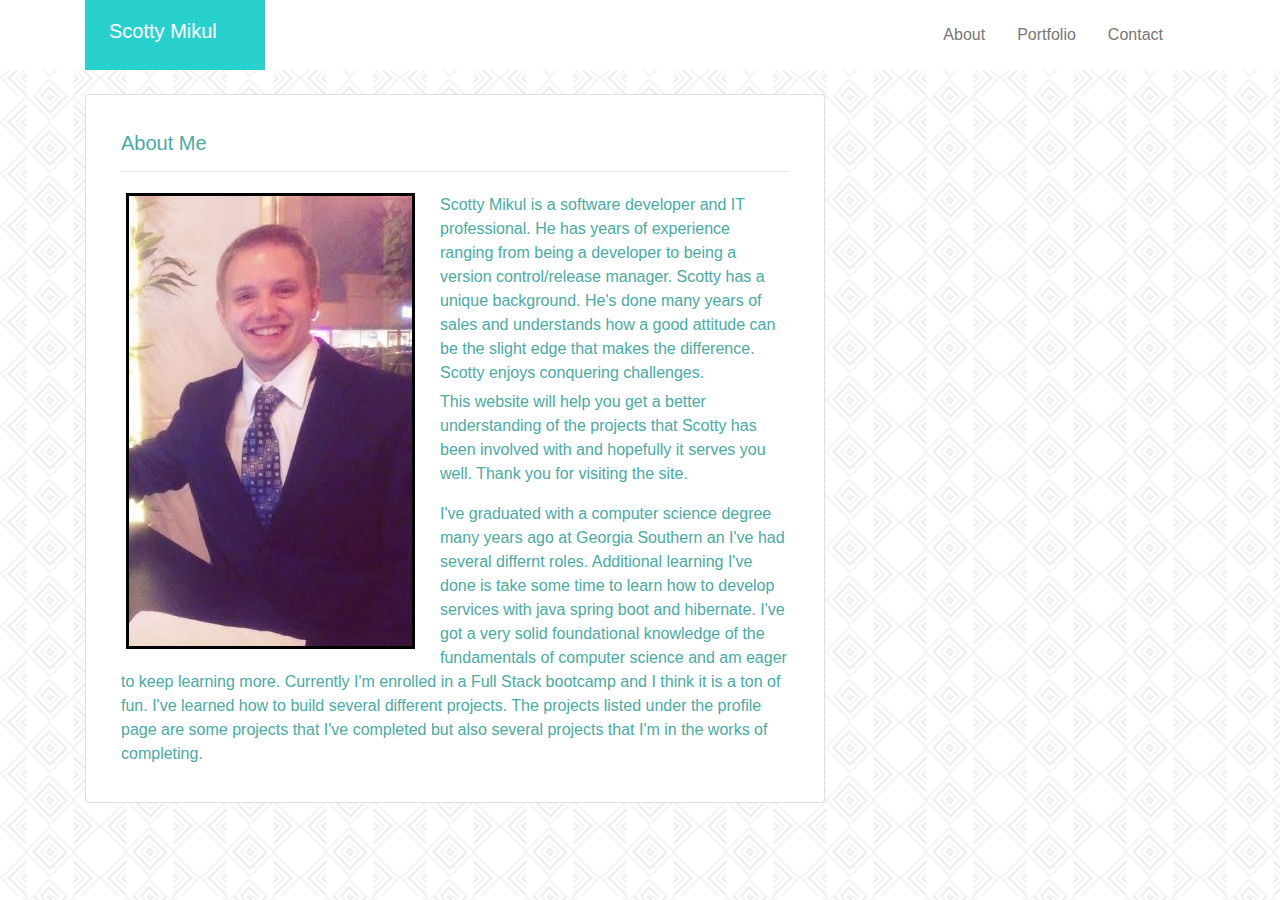
<file: index.html>
<!DOCTYPE html>
<html lang="en">

<head>
    <meta charset="UTF-8">
    <meta name="viewport" content="width=device-width, initial-scale=1.0">
    <meta http-equiv="X-UA-Compatible" content="ie=edge">
    <title>Document</title>
    <link rel="stylesheet" href="https://stackpath.bootstrapcdn.com/bootstrap/4.4.1/css/bootstrap.min.css"
        integrity="sha384-Vkoo8x4CGsO3+Hhxv8T/Q5PaXtkKtu6ug5TOeNV6gBiFeWPGFN9MuhOf23Q9Ifjh" crossorigin="anonymous">

    <link rel="stylesheet" href="assets/css/style.css">
</head>

<body>
    <!-- Big screen navbar -->
    <div class="make-bg-white d-none d-md-block">
        <div class="container-md ">
            <nav class="navbar">
                <a class="d-flex navbar-brand 
                justify-content-center justify-content-md-start 
                col-md-3 col-lg-2 col-12 
                p-md-4 pt-md-1 mt-md-n3 ml-md-n3 mb-md-n2
                " href="index.html">Scotty Mikul</a>
                <ul class="nav mx-auto mx-md-0 ">
                    <li class="nav-item active">
                        <a class="nav-link" href="index.html">About</a>
                    </li>
                    <li class="nav-item">
                        <a class="nav-link" href="portfolio.html">Portfolio</a>
                    </li>
                    <li class="nav-item">
                        <a class="nav-link" href="contact.html">Contact</a>
                    </li>
                </ul>
            </nav>
        </div>
    </div>
    <!-- small screen navbar -->
    <nav class=" d-block d-md-none">
        <a class="d-block full-width-navbar-brand mx-auto" href="index.html">Scotty Mikul</a>
        <ul class="nav full-width-navitems justify-content-center">
            <li class="nav-item active">
                <a class="nav-link" href="index.html">About</a>
            </li>
            <li class="nav-item">
                <a class="nav-link" href="portfolio.html">Portfolio</a>
            </li>
            <li class="nav-item">
                <a class="nav-link" href="contact.html">Contact</a>
            </li>
        </ul>

    </nav>


    <div class="container">
        <div class="card col-md-12 col-lg-8 mt-4 mb-4">
            <div class="card-body">
                <div class="row">
                    <div class="col">
                        <h5 class="mt-3 ">About Me</h5>
                        <hr>


                    </div>
                </div>

                <div class="row">

                    <div class="col-12 d-none d-md-block ">


                        <img src="assets/images/profile-pic.png" alt="about me" class=" about-me-image">

                        <p class=" about-me-paragraph">
                            Scotty Mikul is a software developer and IT professional. He has years of experience ranging from being a developer to being a version control/release manager. Scotty has a unique background. He's done many years of sales and understands how a good attitude can be the slight edge that makes the difference. Scotty enjoys conquering challenges.
                        </p>
                        <p>
                            This website will help you get a better understanding of the projects that Scotty has been involved with and hopefully it serves you well. Thank you for visiting the site.
                        </p>  
                        <p>
                            I've graduated with a computer science degree many years ago at Georgia Southern an I've had several differnt roles. Additional learning I've done is take some time to learn how to develop services with java spring boot and hibernate. I've got a very solid foundational knowledge of the fundamentals of computer science and am eager to keep learning more. 
                            Currently I'm enrolled in a Full Stack bootcamp and I think it is a ton of fun. I've learned how to build several different projects. The projects listed under the profile page are some projects that I've completed but also several projects that I'm in the works of completing.
                        </p>

                    </div>

                </div>
                <div class="col-12 d-block d-md-none ">


                    <img src="assets/images/profile-pic.png" alt="about me" class=" about-me-image-full-width"
                        width="100%">
                </div>

                <div class="col-12 d-block d-md-none ">
                    <p class=" about-me-paragraph">
                        Scotty Mikul is a software developer and IT professional. He has years of experience ranging from being a developer to being a version control/release manager. Scotty has a unique background. He's done many years of sales and understands how a good attitude can be the slight edge that makes the difference. Scotty enjoys conquering challenges.
                    </p>
                    <p>
                        This website will help you get a better understanding of the projects that Scotty has been involved with and hopefully it serves you well. Thank you for visiting the site.
                    </p>  
                    <p>
                        I've graduated with a computer science degree many years ago at Georgia Southern an I've had several differnt roles. Additional learning I've done is take some time to learn how to develop services with java spring boot and hibernate. I've got a very solid foundational knowledge of the fundamentals of computer science and am eager to keep learning more. 
                        Currently I'm enrolled in a Full Stack bootcamp and I think it is a ton of fun. I've learned how to build several different projects. The projects listed under the profile page are some projects that I've completed but also several projects that I'm in the works of completing.
                    </p>

                </div>
            </div>

        </div>
    </div>
    </div>

    </div>

</body>

</html>
</file>
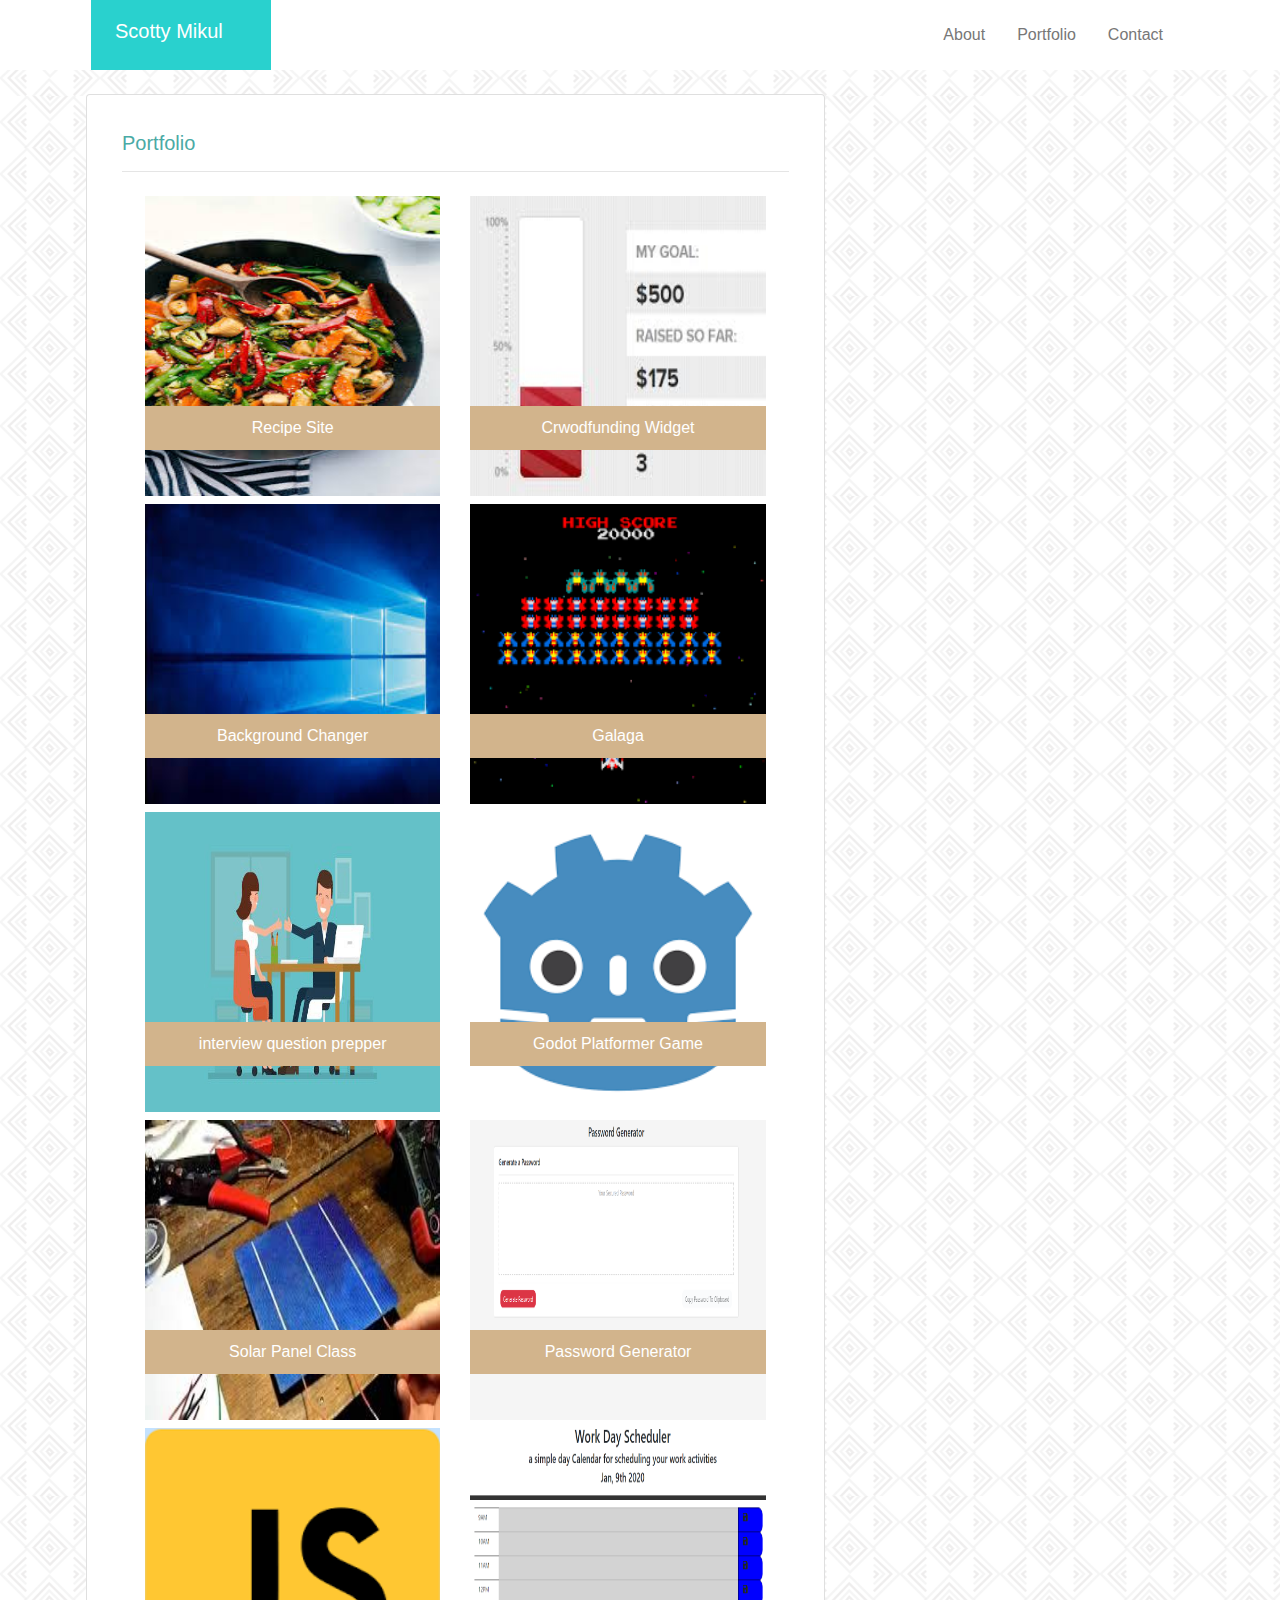
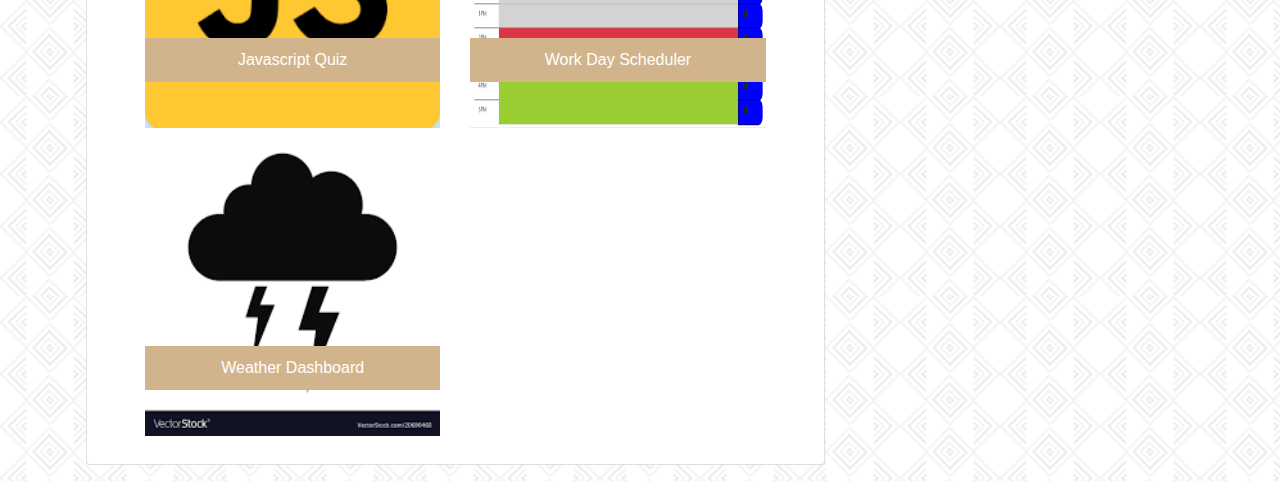
<file: portfolio.html>
<!DOCTYPE html>
<html>

<!-- Extra small
        <576px	Small
        ≥576px	Medium
        ≥768px	Large
        ≥992px	Extra large
        ≥1200px
        Max container width	None (auto)	540px	720px	960px	1140px -->

<head>
    <meta charset="utf-8">
    <meta name="viewport" content="width=device-width">
    <title>JS Bin</title>
    <link rel="stylesheet" href="https://stackpath.bootstrapcdn.com/bootstrap/4.4.1/css/bootstrap.min.css"
        integrity="sha384-Vkoo8x4CGsO3+Hhxv8T/Q5PaXtkKtu6ug5TOeNV6gBiFeWPGFN9MuhOf23Q9Ifjh" crossorigin="anonymous">

    <link rel="stylesheet" href="./assets/css/style.css">

</head>

<body>
    <!-- Big screen navbar -->
    <div class="make-bg-white d-none d-md-block">
        <div class="container ">
            <nav class="navbar">
                <a class="d-flex navbar-brand 
                justify-content-center justify-content-md-start 
                col-md-3 col-lg-2 col-12 
                p-md-4 pt-md-1 mt-md-n3 mb-md-n2
                "  href="index.html">Scotty Mikul</a>
                <ul class="nav mx-auto mx-md-0 ">
                    <li class="nav-item active">
                        <a class="nav-link" href="index.html">About</a>
                    </li>
                    <li class="nav-item">
                        <a class="nav-link" href="portfolio.html">Portfolio</a>
                    </li>
                    <li class="nav-item">
                        <a class="nav-link" href="contact.html">Contact</a>
                    </li>
                </ul>
            </nav>
        </div>
    </div>
    <!-- small screen navbar -->
    <nav class=" d-block d-md-none">
        <a class = "d-block full-width-navbar-brand mx-auto" href="index.html">Scotty Mikul</a>
        <ul class="nav full-width-navitems justify-content-center">
                <li class="nav-item active">
                    <a class="nav-link" href="index.html">About</a>
                </li>
                <li class="nav-item">
                    <a class="nav-link" href="portfolio.html">Portfolio</a>
                </li>
                <li class="nav-item">
                    <a class="nav-link" href="contact.html">Contact</a>
                </li>
            </ul>

    </nav>


    <div class="container">


        <div class="row px-3 mt-4">
            <div class="card col-md-12 col-lg-8 mb-3 ">
                <div class="card-body">
                    <div class="row">
                        <div class="col">
                            <h5 class="mt-3 ">Portfolio</h5>
                            <hr>
                        </div>
                    </div>
                    <div class="row m-2">
                        <div class="col-md-6 col-sm-12">
                            <div class="portfolio-item">
                                <img src="assets/images/recipe-site.jpg" alt="recipe-site" height="300px" width="100%">
                                <div class="portfolio-item-text">Recipe Site</div>
                            </div>

                        </div>
                        <div class="col-md-6 col-sm-12 mt-2 mt-md-0">
                            <div class="portfolio-item">
                                <img src="assets/images/crowdfunding.jpg" alt="crowdfunding widget" height="300px"
                                    width="100%">
                                <div class="portfolio-item-text">Crwodfunding Widget</div>
                            </div>
                        </div>
                    </div>
                    <div class="row m-2">
                        <div class="col-md-6 col-sm-12">
                            <div class="portfolio-item">
                                <img src="assets/images/desktopchanger.jpg" alt="desktopchanger" height="300px"
                                    width="100%">
                                <div class="portfolio-item-text">Background Changer</div>
                            </div>
                        </div>
                        <div class="col-md-6 col-sm-12 mt-2 mt-md-0">
                            <div class="portfolio-item">
                                <img src="assets/images/galaga.png" alt="galaga" height="300px" width="100%">
                                <div class="portfolio-item-text">Galaga</div>
                            </div>
                        </div>
                    </div>

                    <div class="row m-2">
                        <div class="col-md-6 col-sm-12">
                            <div class="portfolio-item">
                                <img src="assets/images/interview-questions.jpg" alt="interview-questions"
                                    height="300px" width="100%">
                                <div class="portfolio-item-text">interview question prepper</div>
                            </div>
                        </div>
                        <div class="col-md-6 col-sm-12 mt-2 mt-md-0">
                            <div class="portfolio-item">
                                <img src="assets/images/godot.png" alt="godot game" height="300px" width="100%">
                                <div class="portfolio-item-text">Godot Platformer Game</div>
                            </div>
                        </div>
                    </div>

                    <div class="row m-2">
                        <div class="col-md-6 col-sm-12">
                            <div class="portfolio-item">
                                <img src="assets/images/solarpanel.jpg" alt="solarpanel class" height="300px"
                                    width="100%">
                                <div class="portfolio-item-text">Solar Panel Class</div>
                            </div>
                        </div>
                        <div class="col-md-6 col-sm-12 mt-2 mt-md-0">
                            <div class="portfolio-item">
                                <a href="http://scottmikul.github.io/PasswordGenerator"><img src="assets/images/password-generator.png" alt="godot game" height="300px" width="100%"></a>
                                <div class="portfolio-item-text">Password Generator</div>
                            </div>
                        </div>
                    </div>

                    <div class="row m-2">
                        <div class="col-md-6 col-sm-12">
                            <div class="portfolio-item">
                                <a href="http://scottmikul.github.io/JavascriptQuizGame"><img src="assets/images/javascript.png" alt="javascript quiz" height="300px"
                                    width="100%"></a>
                                <div class="portfolio-item-text">Javascript Quiz</div>
                            </div>
                        </div>
                        <div class="col-md-6 col-sm-12 mt-2 mt-md-0">
                            <div class="portfolio-item">
                                <a href="https://scottmikul.github.io/daycallendar/"><img src="assets/images/WorkDayScheduler.PNG" alt="Workday Scheduler" height="300px" width="100%"></a>
                                <div class="portfolio-item-text">Work Day Scheduler</div>
                            </div>
                        </div>
                    </div>

                    <div class="row m-2">
                        <div class="col-md-6 col-sm-12">
                            <div class="portfolio-item">
                                <a href="http://scottmikul.github.io/WeatherForecast"><img src="assets/images/weatherIcon.png" alt="Weather Icon" height="300px"
                                    width="100%"></a>
                                <div class="portfolio-item-text">Weather Dashboard</div>
                            </div>
                        </div>
                        <!-- <div class="col-md-6 col-sm-12 mt-2 mt-md-0">
                            <div class="portfolio-item">
                                <a href="https://scottmikul.github.io/daycallendar/"><img src="assets/images/WorkDayScheduler.PNG" alt="Workday Scheduler" height="300px" width="100%"></a>
                                <div class="portfolio-item-text">Work Day Scheduler</div>
                            </div>
                        </div> -->
                    </div>


                </div>

            </div>

        </div>

</body>

</html>
</file>
<file: assets/css/style.css>
a {
  color: #777;
}
 .navbar-brand{
  margin-top: -10px;
  margin-left:-10px;
  background: #29d1ce;
  color:#FFFFFF;
  text-decoration: none;
}
.full-width-navbar-brand{
  text-align: center;
  width:100%;
  background: #29d1ce;
  color:#FFFFFF;
  text-decoration: none;
  padding-top: 20px;
  padding-bottom: 20px;
  font-size: 30px;
}
.full-width-navitems{
  width:100%;
  margin: auto;
  background:#FFFFFF;
} 
.navbar{
  background:#FFFFFF;

}

.main-nav {
 width: 100%;
 padding: 10px 0px;
}

.make-bg-white{
  background:#FFFFFF;
}

/* @media (max-width: 500px) {
  .navbar {
    padding: 0;
  }
  
  .navbar-brand {
    flex: 100%;
    text-align: center;
    background: #29d1ce;
    margin: 0;
  }
  
  .nav {
    margin: 0 auto;
  }
} */


html, body {
height: 100%;
width: 100%;
margin: 0;
padding: 0;
background-image: url('../images/greek-vase.png');
font-family:'Arial', 'Helvetica Neue', Helvetica, sans-serif;
color:#4AAAA5;
}

.box1{
height:200px;
width:200px;
border: 1px, solid, black;
}

.portfolio-item{
position: relative;
text-align: center;
}

.portfolio-item-text{
position: absolute;
top:70%;
width:100%;
background-color:tan;
padding-top: 10px;
padding-bottom: 10px;
color:#FFFFFF;
}

.about-me-image{
  float: left;
  margin:5px 25px 10px 5px;
  border-color: black;
  border-style: solid;
  border-width: 3px;
}

.about-me-image-full-width{
  border-color: black;
  border-style: solid;
  border-width: 3px;
}

.about-me-paragraph{
  margin:5px;
}
</file>
